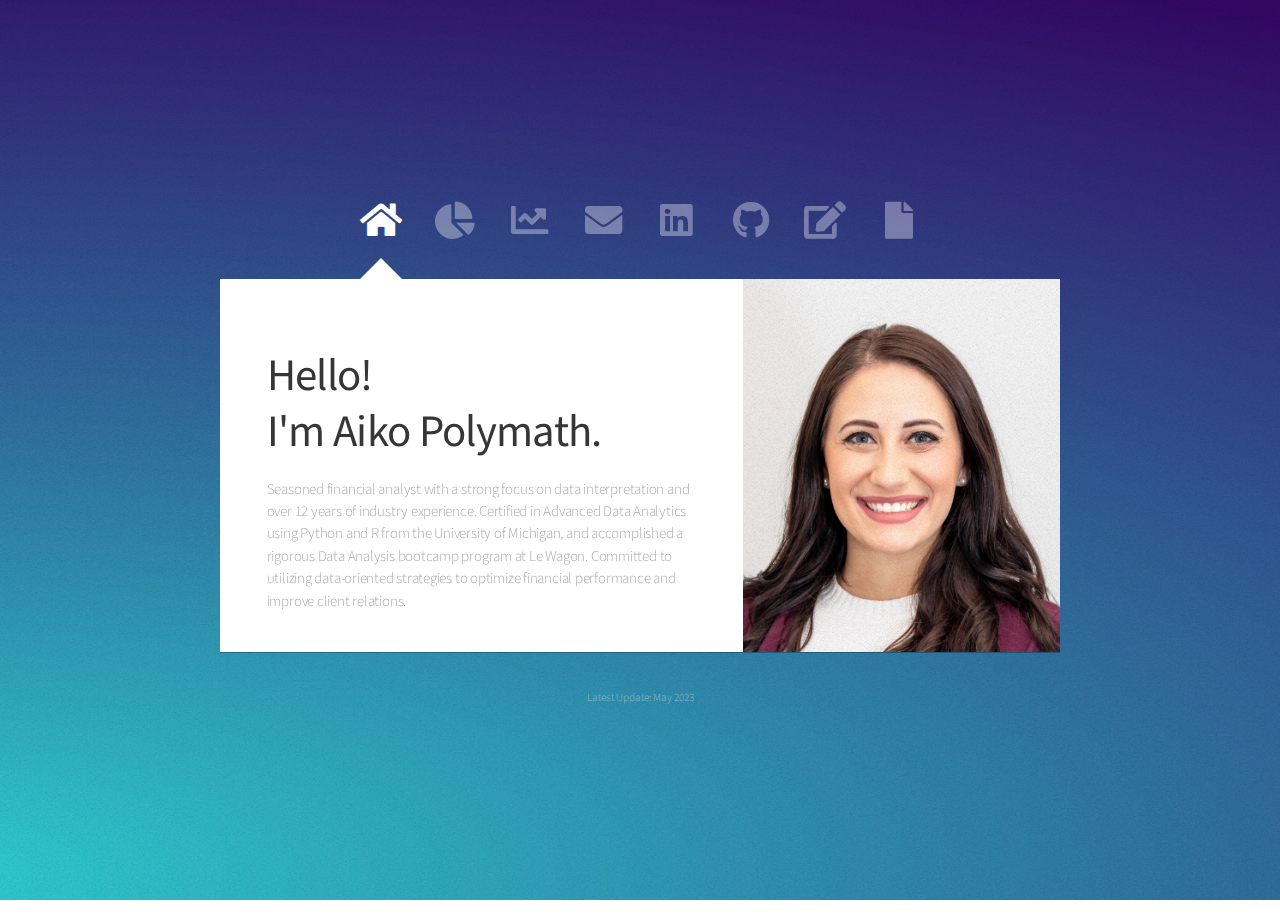
<file: sample3/index.html>
<!DOCTYPE html>
<!--
	<My Portfolio Website>
-->
<html>
    <head>
        <title>Polymath | Sample3</title>
        <meta charset="utf-8" />
        <meta
            name="viewport"
            content="width=device-width, initial-scale=1, user-scalable=no"
        />
        <link rel="stylesheet" href="assets/css/main.css" />
        <noscript
            ><link rel="stylesheet" href="assets/css/noscript.css"
        /></noscript>
    </head>
    <body class="is-preload">
        <!-- Wrapper-->
        <div id="wrapper">
            <!-- Nav -->
            <nav id="nav">
                <a href="#home" class="icon solid fa-home"><span>Home</span></a>
                <a href="#data_science" class="icon solid fa-chart-pie"
                    ><span>Data Science</span></a
                >
                <a href="#data_analysis" class="icon solid fa-chart-line"
                    ><span>Data Analysis</span></a
                >
                <a href="#contact_me" class="icon solid fa-envelope"
                    ><span>Contact Me</span></a
                >
                <a
                    href="https://www.linkedin.com/"
                    target="_blank"
                    class="icon brands fa-linkedin"
                    ><span>LinkedIn</span></a
                >
                <a
                    href="https://github.com/"
                    target="_blank"
                    class="icon brands fa-github"
                    ><span>GitHub</span></a
                >
                <a
                    href="https://public.tableau.com/app/discover"
                    target="_blank"
                    class="icon solid fa-edit"
                    ><span>Tableau Public</span></a
                >
                <a
                    href="assets/resume/resume-sample.pdf"
                    target="_blank"
                    class="icon solid fa-file"
                    ><span>My Resume</span></a
                >
            </nav>

            <!-- Main -->
            <div id="main">
                <!-- Me -->
                <article id="home" class="panel intro">
                    <header>
                        <h1>Hello! <br />I'm Aiko Polymath.</h1>
                        <h3></h3>
                        <p>
                            Seasoned financial analyst with a strong focus on
                            data interpretation and over 12 years of industry
                            experience. Certified in Advanced Data Analytics
                            using Python and R from the University of Michigan,
                            and accomplished a rigorous Data Analysis bootcamp
                            program at Le Wagon. Committed to utilizing
                            data-oriented strategies to optimize financial
                            performance and improve client relations.
                        </p>
                    </header>
                    <a class="pic">
                        <img src="assets/images/headshot.jpg" alt="headshot" />
                    </a>
                </article>

                <!-- Data Science -->
                <article id="data_science" class="panel">
                    <header>
                        <h2>Data Science Projects</h2>
                    </header>
                    <section>
                        <div class="row">
                            <div class="col-4 col-6-medium col-12-small">
                                <a href="#" class="image fit"
                                    ><img
                                        src="assets/images/stargazer.jpg"
                                        alt="StarGazer"
                                /></a>
                                <div class="inner">
                                    <h3>StarGazer</h3>
                                    <h4>July 2023</h4>
                                    <p>
                                        A machine learning model to predict the
                                        visibility of celestial bodies based on
                                        environmental conditions
                                    </p>
                                </div>
                            </div>
                            <div class="col-4 col-6-medium col-12-small">
                                <a href="#" class="image fit"
                                    ><img
                                        src="assets/images/soundSculptor.jpg"
                                        alt="SoundSculptor"
                                /></a>
                                <div class="inner">
                                    <h3>SoundSculptor</h3>
                                    <h4>June 2023</h4>
                                    <p>
                                        An algorithm for extracting and
                                        classifying instruments from complex
                                        soundscapes using Fourier
                                        transformations
                                    </p>
                                </div>
                            </div>
                            <div class="col-4 col-6-medium col-12-small">
                                <a href="#" class="image fit"
                                    ><img
                                        src="assets/images/twitter.jpg"
                                        alt="Twitter Trend Identifier"
                                /></a>
                                <div class="inner">
                                    <h3>Twitter Trend Identifier</h3>
                                    <h4>June 2023</h4>
                                    <p>
                                        Uses Natural Language Processing (NLP)
                                        to identify emerging trends from a live
                                        Twitter feed
                                    </p>
                                </div>
                            </div>
                            <div class="col-4 col-6-medium col-12-small">
                                <a href="#" class="image fit"
                                    ><img
                                        src="assets/images/stargazer.jpg"
                                        alt="StarGazer"
                                /></a>
                                <div class="inner">
                                    <h3>StarGazer</h3>
                                    <h4>July 2023</h4>
                                    <p>
                                        A machine learning model to predict the
                                        visibility of celestial bodies based on
                                        environmental conditions
                                    </p>
                                </div>
                            </div>
                            <div class="col-4 col-6-medium col-12-small">
                                <a href="#" class="image fit"
                                    ><img
                                        src="assets/images/soundSculptor.jpg"
                                        alt="SoundSculptor"
                                /></a>
                                <div class="inner">
                                    <h3>SoundSculptor</h3>
                                    <h4>June 2023</h4>
                                    <p>
                                        An algorithm for extracting and
                                        classifying instruments from complex
                                        soundscapes using Fourier
                                        transformations
                                    </p>
                                </div>
                            </div>
                            <div class="col-4 col-6-medium col-12-small">
                                <a href="#" class="image fit"
                                    ><img
                                        src="assets/images/twitter.jpg"
                                        alt="Twitter Trend Identifier"
                                /></a>
                                <div class="inner">
                                    <h3>Twitter Trend Identifier</h3>
                                    <h4>June 2023</h4>
                                    <p>
                                        Uses Natural Language Processing (NLP)
                                        to identify emerging trends from a live
                                        Twitter feed
                                    </p>
                                </div>
                            </div>
                        </div>
                    </section>
                </article>

                <!-- Data Analysis -->
                <article id="data_analysis" class="panel">
                    <header>
                        <h2>Data Visualization & Analysis</h2>
                    </header>
                    <p></p>
                    <section>
                        <div class="row">
                            <div class="col-4 col-6-medium col-12-small">
                                <a href="#" class="image fit"
                                    ><img
                                        src="assets/images/data-visualization1.jpg"
                                        alt="data-visualization1"
                                /></a>
                                <div class="inner">
                                    <header>
                                        <h3>
                                            Planetary Motion Prediction | EDA
                                        </h3>
                                        <h4>July 2023</h4>
                                    </header>
                                    <p>
                                        These charts explore the relationship
                                        between various features of celestial
                                        bodies such as size, orbital period, and
                                        mass, and their motion patterns in the
                                        solar system.
                                    </p>
                                </div>
                            </div>
                            <div class="col-4 col-6-medium col-12-small">
                                <a href="#" class="image fit"
                                    ><img
                                        src="assets/images/data-visualization2.jpg"
                                        alt="data-visualization2"
                                /></a>
                                <div class="inner">
                                    <header>
                                        <h3>
                                            Celestial Bodies & Their Motion
                                            Dashboards
                                        </h3>
                                        <h4>July 2023</h4>
                                    </header>
                                    <p>
                                        These dashboards allow users to filter
                                        and view celestial bodies' motion and
                                        properties based on various criteria,
                                        such as type, orbit, and size.
                                    </p>
                                </div>
                            </div>
                        </div>
                    </section>
                </article>

                <!-- Contact Me -->
                <article id="contact_me" class="panel">
                    <header>
                        <h2>Contact Me</h2>
                    </header>
                    <form
                        action="mailto:your-email@gmail.com"
                        method="post"
                        enctype="text/plain"
                    >
                        <div>
                            <div class="row">
                                <div class="col-6 col-12-medium">
                                    <input
                                        type="text"
                                        name="name"
                                        placeholder="Name"
                                    />
                                </div>
                                <div class="col-6 col-12-medium">
                                    <input
                                        type="text"
                                        name="email"
                                        placeholder="Email"
                                    />
                                </div>
                                <div class="col-12">
                                    <input
                                        type="text"
                                        name="subject"
                                        placeholder="Subject"
                                    />
                                </div>
                                <div class="col-12">
                                    <textarea
                                        name="message"
                                        placeholder="Message"
                                        rows="6"
                                    ></textarea>
                                </div>
                                <div class="col-12">
                                    <input type="submit" value="Send Message" />
                                </div>
                            </div>
                        </div>
                    </form>
                </article>
            </div>

            <!-- Footer -->
            <div id="footer">
                <ul class="copyright">
                    <li>Latest Update: May 2023</li>
                </ul>
            </div>
        </div>

        <!-- Scripts -->
        <script src="assets/js/jquery.min.js"></script>
        <script src="assets/js/browser.min.js"></script>
        <script src="assets/js/breakpoints.min.js"></script>
        <script src="assets/js/util.js"></script>
        <script src="assets/js/main.js"></script>
    </body>
</html>
</file>
<file: sample3/assets/css/noscript.css>
/*
	Astral by HTML5 UP
	html5up.net | @ajlkn
	Free for personal and commercial use under the CCA 3.0 license (html5up.net/license)
*/

/* Wrapper */

	#wrapper {
		opacity: 1 !important;
	}

/* Nav */

	#nav a {
		opacity: 1.0;
	}

		#nav a:before, #nav a:after {
			display: none;
		}

		#nav a span {
			top: 0;
			opacity: 1.0;
		}

			#nav a span:after {
				display: none;
			}

/* Main */

	#main {
		background: none;
		box-shadow: none;
	}

		#main > .panel {
			background: #ffffff;
			margin-bottom: 2em;
		}

			#main > .panel:last-child {
				margin-bottom: 0;
			}
</file>
<file: sample3/assets/css/main.css>
@import url("https://fonts.googleapis.com/css?family=Source+Sans+Pro:300,400,300italic,400italic");
@import url("fontawesome-all.min.css");
@import url(<scriptsrc="https://kit.fontawesome.com/03e7597852.js"crossorigin="anonymous"></scriptsrc=>)
        /*
	Astral by HTML5 UP
	html5up.net | @ajlkn
	Free for personal and commercial use under the CCA 3.0 license (html5up.net/license)
*/
        html,
    body, div, span, applet, object, iframe, h1, h2, h3, h4, h5, h6, p,
    blockquote, pre, a, abbr, acronym, address, big, cite, code, del, dfn, em,
    img, ins, kbd, q, s, samp, small, strike, strong, sub, sup, tt, var, b, u, i,
    center, dl, dt, dd, ol, ul, li, fieldset, form, label, legend, table,
    caption, tbody, tfoot, thead, tr, th, td, article, aside, canvas, details,
    embed, figure, figcaption, footer, header, hgroup, menu, nav, output, ruby,
    section, summary, time, mark, audio, video {
    margin: 0;
    padding: 0;
    border: 0;
    font-size: 100%;
    font: inherit;
    vertical-align: baseline;
}

article,
aside,
details,
figcaption,
figure,
footer,
header,
hgroup,
menu,
nav,
section {
    display: block;
}

body {
    line-height: 1;
}

ol,
ul {
    list-style: none;
}

blockquote,
q {
    quotes: none;
}

blockquote:before,
blockquote:after,
q:before,
q:after {
    content: "";
    content: none;
}

table {
    border-collapse: collapse;
    border-spacing: 0;
}

body {
    -webkit-text-size-adjust: none;
}

mark {
    background-color: transparent;
    color: inherit;
}

input::-moz-focus-inner {
    border: 0;
    padding: 0;
}

input,
select,
textarea {
    -moz-appearance: none;
    -webkit-appearance: none;
    -ms-appearance: none;
    appearance: none;
}

/* Row */

.row {
    display: flex;
    flex-wrap: wrap;
    box-sizing: border-box;
    align-items: stretch;
}

.row > * {
    box-sizing: border-box;
}

.row.gtr-uniform > * > :last-child {
    margin-bottom: 0;
}

.row.aln-left {
    justify-content: flex-start;
}

.row.aln-center {
    justify-content: center;
}

.row.aln-right {
    justify-content: flex-end;
}

.row.aln-top {
    align-items: flex-start;
}

.row.aln-middle {
    align-items: center;
}

.row.aln-bottom {
    align-items: flex-end;
}

.row > .imp {
    order: -1;
}

.row > .col-1 {
    width: 8.33333%;
}

.row > .off-1 {
    margin-left: 8.33333%;
}

.row > .col-2 {
    width: 16.66667%;
}

.row > .off-2 {
    margin-left: 16.66667%;
}

.row > .col-3 {
    width: 25%;
}

.row > .off-3 {
    margin-left: 25%;
}

.row > .col-4 {
    width: 33.33333%;
}

.row > .off-4 {
    margin-left: 33.33333%;
}

.row > .col-5 {
    width: 41.66667%;
}

.row > .off-5 {
    margin-left: 41.66667%;
}

.row > .col-6 {
    width: 50%;
}

.row > .off-6 {
    margin-left: 50%;
}

.row > .col-7 {
    width: 58.33333%;
}

.row > .off-7 {
    margin-left: 58.33333%;
}

.row > .col-8 {
    width: 66.66667%;
}

.row > .off-8 {
    margin-left: 66.66667%;
}

.row > .col-9 {
    width: 75%;
}

.row > .off-9 {
    margin-left: 75%;
}

.row > .col-10 {
    width: 83.33333%;
}

.row > .off-10 {
    margin-left: 83.33333%;
}

.row > .col-11 {
    width: 91.66667%;
}

.row > .off-11 {
    margin-left: 91.66667%;
}

.row > .col-12 {
    width: 100%;
}

.row > .off-12 {
    margin-left: 100%;
}

.row.gtr-0 {
    margin-top: 0em;
    margin-left: 0em;
}

.row.gtr-0 > * {
    padding: 0em 0 0 0em;
}

.row.gtr-0.gtr-uniform {
    margin-top: 0em;
}

.row.gtr-0.gtr-uniform > * {
    padding-top: 0em;
}

.row.gtr-25 {
    margin-top: -0.3125em;
    margin-left: -0.3125em;
}

.row.gtr-25 > * {
    padding: 0.3125em 0 0 0.3125em;
}

.row.gtr-25.gtr-uniform {
    margin-top: -0.3125em;
}

.row.gtr-25.gtr-uniform > * {
    padding-top: 0.3125em;
}

.row.gtr-50 {
    margin-top: -0.625em;
    margin-left: -0.625em;
}

.row.gtr-50 > * {
    padding: 0.625em 0 0 0.625em;
}

.row.gtr-50.gtr-uniform {
    margin-top: -0.625em;
}

.row.gtr-50.gtr-uniform > * {
    padding-top: 0.625em;
}

.row {
    margin-top: -1.25em;
    margin-left: -1.25em;
}

.row > * {
    padding: 1.25em 0 0 1.25em;
}

.row.gtr-uniform {
    margin-top: -1.25em;
}

.row.gtr-uniform > * {
    padding-top: 1.25em;
}

.row.gtr-150 {
    margin-top: -1.875em;
    margin-left: -1.875em;
}

.row.gtr-150 > * {
    padding: 1.875em 0 0 1.875em;
}

.row.gtr-150.gtr-uniform {
    margin-top: -1.875em;
}

.row.gtr-150.gtr-uniform > * {
    padding-top: 1.875em;
}

.row.gtr-200 {
    margin-top: -2.5em;
    margin-left: -2.5em;
}

.row.gtr-200 > * {
    padding: 2.5em 0 0 2.5em;
}

.row.gtr-200.gtr-uniform {
    margin-top: -2.5em;
}

.row.gtr-200.gtr-uniform > * {
    padding-top: 2.5em;
}

@media screen and (max-width: 1680px) {
    .row {
        display: flex;
        flex-wrap: wrap;
        box-sizing: border-box;
        align-items: stretch;
    }

    .row > * {
        box-sizing: border-box;
    }

    .row.gtr-uniform > * > :last-child {
        margin-bottom: 0;
    }

    .row.aln-left {
        justify-content: flex-start;
    }

    .row.aln-center {
        justify-content: center;
    }

    .row.aln-right {
        justify-content: flex-end;
    }

    .row.aln-top {
        align-items: flex-start;
    }

    .row.aln-middle {
        align-items: center;
    }

    .row.aln-bottom {
        align-items: flex-end;
    }

    .row > .imp-xlarge {
        order: -1;
    }

    .row > .col-1-xlarge {
        width: 8.33333%;
    }

    .row > .off-1-xlarge {
        margin-left: 8.33333%;
    }

    .row > .col-2-xlarge {
        width: 16.66667%;
    }

    .row > .off-2-xlarge {
        margin-left: 16.66667%;
    }

    .row > .col-3-xlarge {
        width: 25%;
    }

    .row > .off-3-xlarge {
        margin-left: 25%;
    }

    .row > .col-4-xlarge {
        width: 33.33333%;
    }

    .row > .off-4-xlarge {
        margin-left: 33.33333%;
    }

    .row > .col-5-xlarge {
        width: 41.66667%;
    }

    .row > .off-5-xlarge {
        margin-left: 41.66667%;
    }

    .row > .col-6-xlarge {
        width: 50%;
    }

    .row > .off-6-xlarge {
        margin-left: 50%;
    }

    .row > .col-7-xlarge {
        width: 58.33333%;
    }

    .row > .off-7-xlarge {
        margin-left: 58.33333%;
    }

    .row > .col-8-xlarge {
        width: 66.66667%;
    }

    .row > .off-8-xlarge {
        margin-left: 66.66667%;
    }

    .row > .col-9-xlarge {
        width: 75%;
    }

    .row > .off-9-xlarge {
        margin-left: 75%;
    }

    .row > .col-10-xlarge {
        width: 83.33333%;
    }

    .row > .off-10-xlarge {
        margin-left: 83.33333%;
    }

    .row > .col-11-xlarge {
        width: 91.66667%;
    }

    .row > .off-11-xlarge {
        margin-left: 91.66667%;
    }

    .row > .col-12-xlarge {
        width: 100%;
    }

    .row > .off-12-xlarge {
        margin-left: 100%;
    }

    .row.gtr-0 {
        margin-top: 0em;
        margin-left: 0em;
    }

    .row.gtr-0 > * {
        padding: 0em 0 0 0em;
    }

    .row.gtr-0.gtr-uniform {
        margin-top: 0em;
    }

    .row.gtr-0.gtr-uniform > * {
        padding-top: 0em;
    }

    .row.gtr-25 {
        margin-top: -0.3125em;
        margin-left: -0.3125em;
    }

    .row.gtr-25 > * {
        padding: 0.3125em 0 0 0.3125em;
    }

    .row.gtr-25.gtr-uniform {
        margin-top: -0.3125em;
    }

    .row.gtr-25.gtr-uniform > * {
        padding-top: 0.3125em;
    }

    .row.gtr-50 {
        margin-top: -0.625em;
        margin-left: -0.625em;
    }

    .row.gtr-50 > * {
        padding: 0.625em 0 0 0.625em;
    }

    .row.gtr-50.gtr-uniform {
        margin-top: -0.625em;
    }

    .row.gtr-50.gtr-uniform > * {
        padding-top: 0.625em;
    }

    .row {
        margin-top: -1.25em;
        margin-left: -1.25em;
    }

    .row > * {
        padding: 1.25em 0 0 1.25em;
    }

    .row.gtr-uniform {
        margin-top: -1.25em;
    }

    .row.gtr-uniform > * {
        padding-top: 1.25em;
    }

    .row.gtr-150 {
        margin-top: -1.875em;
        margin-left: -1.875em;
    }

    .row.gtr-150 > * {
        padding: 1.875em 0 0 1.875em;
    }

    .row.gtr-150.gtr-uniform {
        margin-top: -1.875em;
    }

    .row.gtr-150.gtr-uniform > * {
        padding-top: 1.875em;
    }

    .row.gtr-200 {
        margin-top: -2.5em;
        margin-left: -2.5em;
    }

    .row.gtr-200 > * {
        padding: 2.5em 0 0 2.5em;
    }

    .row.gtr-200.gtr-uniform {
        margin-top: -2.5em;
    }

    .row.gtr-200.gtr-uniform > * {
        padding-top: 2.5em;
    }
}

@media screen and (max-width: 1280px) {
    .row {
        display: flex;
        flex-wrap: wrap;
        box-sizing: border-box;
        align-items: stretch;
    }

    .row > * {
        box-sizing: border-box;
    }

    .row.gtr-uniform > * > :last-child {
        margin-bottom: 0;
    }

    .row.aln-left {
        justify-content: flex-start;
    }

    .row.aln-center {
        justify-content: center;
    }

    .row.aln-right {
        justify-content: flex-end;
    }

    .row.aln-top {
        align-items: flex-start;
    }

    .row.aln-middle {
        align-items: center;
    }

    .row.aln-bottom {
        align-items: flex-end;
    }

    .row > .imp-large {
        order: -1;
    }

    .row > .col-1-large {
        width: 8.33333%;
    }

    .row > .off-1-large {
        margin-left: 8.33333%;
    }

    .row > .col-2-large {
        width: 16.66667%;
    }

    .row > .off-2-large {
        margin-left: 16.66667%;
    }

    .row > .col-3-large {
        width: 25%;
    }

    .row > .off-3-large {
        margin-left: 25%;
    }

    .row > .col-4-large {
        width: 33.33333%;
    }

    .row > .off-4-large {
        margin-left: 33.33333%;
    }

    .row > .col-5-large {
        width: 41.66667%;
    }

    .row > .off-5-large {
        margin-left: 41.66667%;
    }

    .row > .col-6-large {
        width: 50%;
    }

    .row > .off-6-large {
        margin-left: 50%;
    }

    .row > .col-7-large {
        width: 58.33333%;
    }

    .row > .off-7-large {
        margin-left: 58.33333%;
    }

    .row > .col-8-large {
        width: 66.66667%;
    }

    .row > .off-8-large {
        margin-left: 66.66667%;
    }

    .row > .col-9-large {
        width: 75%;
    }

    .row > .off-9-large {
        margin-left: 75%;
    }

    .row > .col-10-large {
        width: 83.33333%;
    }

    .row > .off-10-large {
        margin-left: 83.33333%;
    }

    .row > .col-11-large {
        width: 91.66667%;
    }

    .row > .off-11-large {
        margin-left: 91.66667%;
    }

    .row > .col-12-large {
        width: 100%;
    }

    .row > .off-12-large {
        margin-left: 100%;
    }

    .row.gtr-0 {
        margin-top: 0em;
        margin-left: 0em;
    }

    .row.gtr-0 > * {
        padding: 0em 0 0 0em;
    }

    .row.gtr-0.gtr-uniform {
        margin-top: 0em;
    }

    .row.gtr-0.gtr-uniform > * {
        padding-top: 0em;
    }

    .row.gtr-25 {
        margin-top: -0.3125em;
        margin-left: -0.3125em;
    }

    .row.gtr-25 > * {
        padding: 0.3125em 0 0 0.3125em;
    }

    .row.gtr-25.gtr-uniform {
        margin-top: -0.3125em;
    }

    .row.gtr-25.gtr-uniform > * {
        padding-top: 0.3125em;
    }

    .row.gtr-50 {
        margin-top: -0.625em;
        margin-left: -0.625em;
    }

    .row.gtr-50 > * {
        padding: 0.625em 0 0 0.625em;
    }

    .row.gtr-50.gtr-uniform {
        margin-top: -0.625em;
    }

    .row.gtr-50.gtr-uniform > * {
        padding-top: 0.625em;
    }

    .row {
        margin-top: -1.25em;
        margin-left: -1.25em;
    }

    .row > * {
        padding: 1.25em 0 0 1.25em;
    }

    .row.gtr-uniform {
        margin-top: -1.25em;
    }

    .row.gtr-uniform > * {
        padding-top: 1.25em;
    }

    .row.gtr-150 {
        margin-top: -1.875em;
        margin-left: -1.875em;
    }

    .row.gtr-150 > * {
        padding: 1.875em 0 0 1.875em;
    }

    .row.gtr-150.gtr-uniform {
        margin-top: -1.875em;
    }

    .row.gtr-150.gtr-uniform > * {
        padding-top: 1.875em;
    }

    .row.gtr-200 {
        margin-top: -2.5em;
        margin-left: -2.5em;
    }

    .row.gtr-200 > * {
        padding: 2.5em 0 0 2.5em;
    }

    .row.gtr-200.gtr-uniform {
        margin-top: -2.5em;
    }

    .row.gtr-200.gtr-uniform > * {
        padding-top: 2.5em;
    }
}

@media screen and (max-width: 980px) {
    .row {
        display: flex;
        flex-wrap: wrap;
        box-sizing: border-box;
        align-items: stretch;
    }

    .row > * {
        box-sizing: border-box;
    }

    .row.gtr-uniform > * > :last-child {
        margin-bottom: 0;
    }

    .row.aln-left {
        justify-content: flex-start;
    }

    .row.aln-center {
        justify-content: center;
    }

    .row.aln-right {
        justify-content: flex-end;
    }

    .row.aln-top {
        align-items: flex-start;
    }

    .row.aln-middle {
        align-items: center;
    }

    .row.aln-bottom {
        align-items: flex-end;
    }

    .row > .imp-medium {
        order: -1;
    }

    .row > .col-1-medium {
        width: 8.33333%;
    }

    .row > .off-1-medium {
        margin-left: 8.33333%;
    }

    .row > .col-2-medium {
        width: 16.66667%;
    }

    .row > .off-2-medium {
        margin-left: 16.66667%;
    }

    .row > .col-3-medium {
        width: 25%;
    }

    .row > .off-3-medium {
        margin-left: 25%;
    }

    .row > .col-4-medium {
        width: 33.33333%;
    }

    .row > .off-4-medium {
        margin-left: 33.33333%;
    }

    .row > .col-5-medium {
        width: 41.66667%;
    }

    .row > .off-5-medium {
        margin-left: 41.66667%;
    }

    .row > .col-6-medium {
        width: 50%;
    }

    .row > .off-6-medium {
        margin-left: 50%;
    }

    .row > .col-7-medium {
        width: 58.33333%;
    }

    .row > .off-7-medium {
        margin-left: 58.33333%;
    }

    .row > .col-8-medium {
        width: 66.66667%;
    }

    .row > .off-8-medium {
        margin-left: 66.66667%;
    }

    .row > .col-9-medium {
        width: 75%;
    }

    .row > .off-9-medium {
        margin-left: 75%;
    }

    .row > .col-10-medium {
        width: 83.33333%;
    }

    .row > .off-10-medium {
        margin-left: 83.33333%;
    }

    .row > .col-11-medium {
        width: 91.66667%;
    }

    .row > .off-11-medium {
        margin-left: 91.66667%;
    }

    .row > .col-12-medium {
        width: 100%;
    }

    .row > .off-12-medium {
        margin-left: 100%;
    }

    .row.gtr-0 {
        margin-top: 0em;
        margin-left: 0em;
    }

    .row.gtr-0 > * {
        padding: 0em 0 0 0em;
    }

    .row.gtr-0.gtr-uniform {
        margin-top: 0em;
    }

    .row.gtr-0.gtr-uniform > * {
        padding-top: 0em;
    }

    .row.gtr-25 {
        margin-top: -0.3125em;
        margin-left: -0.3125em;
    }

    .row.gtr-25 > * {
        padding: 0.3125em 0 0 0.3125em;
    }

    .row.gtr-25.gtr-uniform {
        margin-top: -0.3125em;
    }

    .row.gtr-25.gtr-uniform > * {
        padding-top: 0.3125em;
    }

    .row.gtr-50 {
        margin-top: -0.625em;
        margin-left: -0.625em;
    }

    .row.gtr-50 > * {
        padding: 0.625em 0 0 0.625em;
    }

    .row.gtr-50.gtr-uniform {
        margin-top: -0.625em;
    }

    .row.gtr-50.gtr-uniform > * {
        padding-top: 0.625em;
    }

    .row {
        margin-top: -1.25em;
        margin-left: -1.25em;
    }

    .row > * {
        padding: 1.25em 0 0 1.25em;
    }

    .row.gtr-uniform {
        margin-top: -1.25em;
    }

    .row.gtr-uniform > * {
        padding-top: 1.25em;
    }

    .row.gtr-150 {
        margin-top: -1.875em;
        margin-left: -1.875em;
    }

    .row.gtr-150 > * {
        padding: 1.875em 0 0 1.875em;
    }

    .row.gtr-150.gtr-uniform {
        margin-top: -1.875em;
    }

    .row.gtr-150.gtr-uniform > * {
        padding-top: 1.875em;
    }

    .row.gtr-200 {
        margin-top: -2.5em;
        margin-left: -2.5em;
    }

    .row.gtr-200 > * {
        padding: 2.5em 0 0 2.5em;
    }

    .row.gtr-200.gtr-uniform {
        margin-top: -2.5em;
    }

    .row.gtr-200.gtr-uniform > * {
        padding-top: 2.5em;
    }
}

@media screen and (max-width: 736px) {
    .row {
        display: flex;
        flex-wrap: wrap;
        box-sizing: border-box;
        align-items: stretch;
    }

    .row > * {
        box-sizing: border-box;
    }

    .row.gtr-uniform > * > :last-child {
        margin-bottom: 0;
    }

    .row.aln-left {
        justify-content: flex-start;
    }

    .row.aln-center {
        justify-content: center;
    }

    .row.aln-right {
        justify-content: flex-end;
    }

    .row.aln-top {
        align-items: flex-start;
    }

    .row.aln-middle {
        align-items: center;
    }

    .row.aln-bottom {
        align-items: flex-end;
    }

    .row > .imp-small {
        order: -1;
    }

    .row > .col-1-small {
        width: 8.33333%;
    }

    .row > .off-1-small {
        margin-left: 8.33333%;
    }

    .row > .col-2-small {
        width: 16.66667%;
    }

    .row > .off-2-small {
        margin-left: 16.66667%;
    }

    .row > .col-3-small {
        width: 25%;
    }

    .row > .off-3-small {
        margin-left: 25%;
    }

    .row > .col-4-small {
        width: 33.33333%;
    }

    .row > .off-4-small {
        margin-left: 33.33333%;
    }

    .row > .col-5-small {
        width: 41.66667%;
    }

    .row > .off-5-small {
        margin-left: 41.66667%;
    }

    .row > .col-6-small {
        width: 50%;
    }

    .row > .off-6-small {
        margin-left: 50%;
    }

    .row > .col-7-small {
        width: 58.33333%;
    }

    .row > .off-7-small {
        margin-left: 58.33333%;
    }

    .row > .col-8-small {
        width: 66.66667%;
    }

    .row > .off-8-small {
        margin-left: 66.66667%;
    }

    .row > .col-9-small {
        width: 75%;
    }

    .row > .off-9-small {
        margin-left: 75%;
    }

    .row > .col-10-small {
        width: 83.33333%;
    }

    .row > .off-10-small {
        margin-left: 83.33333%;
    }

    .row > .col-11-small {
        width: 91.66667%;
    }

    .row > .off-11-small {
        margin-left: 91.66667%;
    }

    .row > .col-12-small {
        width: 100%;
    }

    .row > .off-12-small {
        margin-left: 100%;
    }

    .row.gtr-0 {
        margin-top: 0em;
        margin-left: 0em;
    }

    .row.gtr-0 > * {
        padding: 0em 0 0 0em;
    }

    .row.gtr-0.gtr-uniform {
        margin-top: 0em;
    }

    .row.gtr-0.gtr-uniform > * {
        padding-top: 0em;
    }

    .row.gtr-25 {
        margin-top: -0.3125em;
        margin-left: -0.3125em;
    }

    .row.gtr-25 > * {
        padding: 0.3125em 0 0 0.3125em;
    }

    .row.gtr-25.gtr-uniform {
        margin-top: -0.3125em;
    }

    .row.gtr-25.gtr-uniform > * {
        padding-top: 0.3125em;
    }

    .row.gtr-50 {
        margin-top: -0.625em;
        margin-left: -0.625em;
    }

    .row.gtr-50 > * {
        padding: 0.625em 0 0 0.625em;
    }

    .row.gtr-50.gtr-uniform {
        margin-top: -0.625em;
    }

    .row.gtr-50.gtr-uniform > * {
        padding-top: 0.625em;
    }

    .row {
        margin-top: -1.25em;
        margin-left: -1.25em;
    }

    .row > * {
        padding: 1.25em 0 0 1.25em;
    }

    .row.gtr-uniform {
        margin-top: -1.25em;
    }

    .row.gtr-uniform > * {
        padding-top: 1.25em;
    }

    .row.gtr-150 {
        margin-top: -1.875em;
        margin-left: -1.875em;
    }

    .row.gtr-150 > * {
        padding: 1.875em 0 0 1.875em;
    }

    .row.gtr-150.gtr-uniform {
        margin-top: -1.875em;
    }

    .row.gtr-150.gtr-uniform > * {
        padding-top: 1.875em;
    }

    .row.gtr-200 {
        margin-top: -2.5em;
        margin-left: -2.5em;
    }

    .row.gtr-200 > * {
        padding: 2.5em 0 0 2.5em;
    }

    .row.gtr-200.gtr-uniform {
        margin-top: -2.5em;
    }

    .row.gtr-200.gtr-uniform > * {
        padding-top: 2.5em;
    }
}

/* Basic */

html {
    box-sizing: border-box;
}

*,
*:before,
*:after {
    box-sizing: inherit;
}

body {
    background-image: url("images/overlay.png"), url("images/darkblue.jpg");
    background-repeat: repeat, no-repeat;
    background-size: auto, 100% 100%;
    background-attachment: fixed;
    overflow-y: scroll;
}

body.is-preload *,
body.is-preload *:before,
body.is-preload *:after {
    -moz-animation: none !important;
    -webkit-animation: none !important;
    -ms-animation: none !important;
    animation: none !important;
    -moz-transition: none !important;
    -webkit-transition: none !important;
    -ms-transition: none !important;
    transition: none !important;
}

body,
input,
textarea,
select {
    font-family: "Source Sans Pro", sans-serif;
    font-weight: 300;
    color: #777777;
    font-size: 20pt;
    line-height: 1.75em;
}

@media screen and (max-width: 1680px) {
    body,
    input,
    textarea,
    select {
        font-size: 15pt;
    }
}

@media screen and (max-width: 1280px) {
    body,
    input,
    textarea,
    select {
        font-size: 14pt;
    }
}

@media screen and (max-width: 736px) {
    body,
    input,
    textarea,
    select {
        font-size: 12pt;
    }
}

@media screen and (max-width: 360px) {
    body,
    input,
    textarea,
    select {
        font-size: 11pt;
    }
}

strong,
b,
h1,
h2,
h3,
h6 {
    font-weight: 400;
    color: #363636;
}

h1 {
    font-size: 2.4em;
    letter-spacing: -0.015em;
}

h2 {
    font-size: 1.8em;
    letter-spacing: -0.015em;
}

h3 {
    font-size: 1em;
    letter-spacing: -0.015em;
    line-height: 1.25em;
}

h4 {
    font-size: 0.6em;
    letter-spacing: -0.015em;
    line-height: 1.5em;
}

h5,
h6 {
    font-size: 0.8em;
    letter-spacing: 0em;
}

@media screen and (max-width: 736px) {
    h1 {
        font-size: 1.75em;
    }

    h2 {
        font-size: 1.375em;
    }

    h3 {
        font-size: 1em;
    }

    h4 {
        font-size: 0.75em;
    }

    h5,
    h6 {
        font-size: 0.85em;
    }
}

blockquote {
    border-left: solid 0.5em #ddd;
    padding: 1em 0 1em 2em;
    font-style: italic;
}

em,
i {
    font-style: italic;
}

hr {
    border: 0;
    border-top: solid 1px #ddd;
    padding: 1.5em 0 0 0;
    margin: 1.75em 0 0 0;
}

sub {
    position: relative;
    top: 0.5em;
    font-size: 0.8em;
}

sup {
    position: relative;
    top: -0.5em;
    font-size: 0.8em;
}

br.clear {
    clear: both;
}

p,
ul,
ol,
dl,
table,
blockquote,
form {
    margin-bottom: 1em;
    line-height: 1.25em;
    font-size: 0.8em;
}

/* Table */

table {
    width: 100%;
}

table.default tbody tr {
    border-bottom: solid 1px #f4f4f4;
}

table.default td {
    padding: 0.5em 1em 0.5em 1em;
}

table.default th {
    text-align: left;
    font-weight: 400;
    padding: 0.5em 1em 0.5em 1em;
}

table.default thead {
    border-bottom: solid 2px #f4f4f4;
}

/* Form */

form label {
    display: block;
    font-weight: 400;
    color: #363636;
    margin: 0 0 1em 0;
}

form input[type="text"],
form input[type="email"],
form input[type="password"],
form select,
form textarea {
    -webkit-appearance: none;
    border: 0;
    background: #f4f4f4;
    padding: 0.75em;
    width: 100%;
    -moz-transition: background-color 0.25s ease-in-out;
    -webkit-transition: background-color 0.25s ease-in-out;
    -ms-transition: background-color 0.25s ease-in-out;
    transition: background-color 0.25s ease-in-out;
}

form input[type="text"]:focus,
form input[type="email"]:focus,
form input[type="password"]:focus,
form select:focus,
form textarea:focus {
    background: #f8f8f8;
}

form input[type="text"],
form input[type="email"],
form input[type="password"],
form select {
    line-height: 1.35em;
}

form ::-webkit-input-placeholder {
    color: #999;
}

form :-moz-placeholder {
    color: #999;
}

form ::-moz-placeholder {
    color: #999;
}

form :-ms-input-placeholder {
    color: #999;
}

/* Section/Article */

section,
article {
    margin-bottom: 3em;
}

section > :last-child,
section:last-child,
article > :last-child,
article:last-child {
    margin-bottom: 0;
}

header {
    margin: 0 0 1.5em 0;
}

header > p {
    margin: 0.5em 0 0 0;
    color: #aaa;
}

@media screen and (max-width: 736px) {
    header {
        margin: 0 0 1em 0;
    }
}

/* Image */

.image {
    display: inline-block;
}

.image img {
    display: block;
    width: 100%;
}

.image.fit {
    display: block;
    width: 100%;
}

.image.featured {
    display: block;
    width: 100%;
    margin: 0 0 2em 0;
}

.image.left {
    float: left;
    margin: 0 2em 2em 0;
}

.image.centered {
    display: block;
    margin: 0 0 2em 0;
}

.image.centered img {
    margin: 0 auto;
    width: auto;
}

/* Button */

input[type="button"],
input[type="submit"],
input[type="reset"],
button,
.button {
    -moz-transition: background-color 0.25s ease-in-out;
    -webkit-transition: background-color 0.25s ease-in-out;
    -ms-transition: background-color 0.25s ease-in-out;
    transition: background-color 0.25s ease-in-out;
    -webkit-appearance: none;
    display: inline-block;
    background-color: #222222;
    color: #ffffff;
    border: 0;
    cursor: pointer;
    outline: 0;
    padding: 0.7em 1.5em 0.7em 1.5em;
}

input[type="button"]:hover,
input[type="submit"]:hover,
input[type="reset"]:hover,
button:hover,
.button:hover {
    background-color: #333333;
}

input[type="button"]:active,
input[type="submit"]:active,
input[type="reset"]:active,
button:active,
.button:active {
    background-color: #444444;
}

input[type="button"].alt,
input[type="submit"].alt,
input[type="reset"].alt,
button.alt,
.button.alt {
    background-color: #777777;
}

input[type="button"].alt:hover,
input[type="submit"].alt:hover,
input[type="reset"].alt:hover,
button.alt:hover,
.button.alt:hover {
    background-color: #888888;
}

input[type="button"].alt:active,
input[type="submit"].alt:active,
input[type="reset"].alt:active,
button.alt:active,
.button.alt:active {
    background-color: #999999;
}

input[type="button"].small,
input[type="submit"].small,
input[type="reset"].small,
button.small,
.button.small {
    font-size: 0.75em;
}

input[type="button"].large,
input[type="submit"].large,
input[type="reset"].large,
button.large,
.button.large {
    font-size: 1.25em;
    padding: 0.5em 1.25em 0.5em 1.25em;
}

input[type="button"].xlarge,
input[type="submit"].xlarge,
input[type="reset"].xlarge,
button.xlarge,
.button.xlarge {
    font-size: 1.5em;
    padding: 0.5em 1.25em 0.5em 1.25em;
}

@media screen and (max-width: 736px) {
    input[type="button"],
    input[type="submit"],
    input[type="reset"],
    button,
    .button {
        width: 100%;
    }
}

/* List */

ul {
    list-style: disc;
    padding-left: 1em;
}

ul li {
    padding-left: 0.5em;
}

ol {
    list-style: decimal;
    padding-left: 1.25em;
}

ol li {
    padding-left: 0.25em;
}

/* Actions */

ul.actions {
    list-style: none;
    padding-left: 0;
}

ul.actions li {
    display: inline-block;
    padding-left: 0;
    margin: 0 0 0 0.5em;
}

ul.actions li:first-child {
    margin-left: 0;
}

@media screen and (max-width: 736px) {
    ul.actions li {
        display: block;
        margin: 0.75em 0 0 0;
    }

    ul.actions li:first-child {
        margin-top: 0;
    }
}

/* Icons */

.icon {
    text-decoration: none;
    position: relative;
    text-decoration: none;
}

.icon:before {
    -moz-osx-font-smoothing: grayscale;
    -webkit-font-smoothing: antialiased;
    display: inline-block;
    font-style: normal;
    font-variant: normal;
    text-rendering: auto;
    line-height: 1;
    text-transform: none !important;
    font-family: "Font Awesome 5 Free";
    font-weight: 400;
}

.icon.solid:before {
    font-weight: 900;
}

.icon.brands:before {
    font-family: "Font Awesome 5 Brands";
}

.icon:before {
    line-height: inherit;
}

.icon > .label {
    display: none;
}

/* Nav */

#nav {
    text-align: center;
    height: 4.25em;
    cursor: default;
}

#nav a {
    position: relative;
    display: inline-block;
    color: #ffffff;
    width: 1em;
    height: 1em;
    line-height: 0.9em;
    font-size: 2.5em;
    margin: 0 0.25em 0 0.25em;
    opacity: 0.35;
    outline: 0;
    -moz-transition: opacity 0.25s ease-in-out;
    -webkit-transition: opacity 0.25s ease-in-out;
    -ms-transition: opacity 0.25s ease-in-out;
    transition: opacity 0.25s ease-in-out;
}

#nav a.icon:before {
    padding-right: 0;
}

#nav a:before {
    font-size: 0.8em;
}

#nav a:after {
    content: "";
    display: block;
    position: absolute;
    left: 50%;
    bottom: -0.75em;
    margin-left: -0.5em;
    border-bottom: solid 0em #ffffff;
    border-left: solid 0.5em transparent;
    border-right: solid 0.5em transparent;
    -moz-transition: border-bottom-width 0.25s ease-in-out;
    -webkit-transition: border-bottom-width 0.25s ease-in-out;
    -ms-transition: border-bottom-width 0.25s ease-in-out;
    transition: border-bottom-width 0.25s ease-in-out;
}

#nav a span {
    display: block;
    position: absolute;
    background: #222222;
    color: #ffffff;
    top: -2.75em;
    font-size: 0.3em;
    height: 2.25em;
    line-height: 2.25em;
    left: 50%;
    opacity: 0;
    -moz-transition: opacity 0.25s ease-in-out;
    -webkit-transition: opacity 0.25s ease-in-out;
    -ms-transition: opacity 0.25s ease-in-out;
    transition: opacity 0.25s ease-in-out;
    width: 7em;
    margin-left: -2.75em;
}

#nav a span:after {
    content: "";
    display: block;
    position: absolute;
    bottom: -0.4em;
    left: 50%;
    margin-left: -0.6em;
    border-top: solid 0.6em #222222;
    border-left: solid 0.6em transparent;
    border-right: solid 0.6em transparent;
}

#nav a:hover {
    opacity: 1;
}

#nav a:hover span {
    opacity: 1;
}

#nav a.active {
    opacity: 1;
}

#nav a.active:after {
    border-bottom-width: 0.5em;
}

@media screen and (max-width: 980px) {
    #nav a span {
        display: none;
    }
}

/* Wrapper */

#wrapper {
    width: 45em;
    margin: 0 auto;
    min-height: 100vh;
    max-width: 100%;
    padding: 4em 0;
    display: -moz-flex;
    display: -webkit-flex;
    display: -ms-flex;
    display: flex;
    -moz-flex-direction: column;
    -webkit-flex-direction: column;
    -ms-flex-direction: column;
    flex-direction: column;
    -moz-align-items: center;
    -webkit-align-items: center;
    -ms-align-items: center;
    align-items: center;
    -moz-justify-content: center;
    -webkit-justify-content: center;
    -ms-justify-content: center;
    justify-content: center;
    -moz-transition: opacity 1s ease-in-out;
    -webkit-transition: opacity 1s ease-in-out;
    -ms-transition: opacity 1s ease-in-out;
    transition: opacity 1s ease-in-out;
}

body.is-preload #wrapper {
    opacity: 0;
}

@media screen and (max-width: 1280px) {
    #wrapper {
        padding: 3em 0;
        max-width: calc(100% - 6em);
    }
}

@media screen and (max-width: 980px) {
    #wrapper {
        padding: 1.5em 0;
        max-width: calc(100% - 8em);
    }
}

@media screen and (max-width: 736px) {
    #wrapper {
        padding: 1em 0;
        max-width: calc(100% - 2em);
    }
}

@media screen and (max-width: 360px) {
    #wrapper {
        padding: 1em 0;
        max-width: 100%;
    }
}

/* Main */

#main {
    position: relative;
    overflow: hidden;
    width: 100%;
    background: #ffffff;
    box-shadow: 0px 1px 0px 0px rgba(0, 0, 0, 0.25);
    -moz-transition: min-height 0.5s ease-in-out, max-height 0.5s ease-in-out;
    -webkit-transition: min-height 0.5s ease-in-out, max-height 0.5s ease-in-out;
    -ms-transition: min-height 0.5s ease-in-out, max-height 0.5s ease-in-out;
    transition: min-height 0.5s ease-in-out, max-height 0.5s ease-in-out;
}

#main > .panel {
    -moz-transition: opacity 0.25s ease-in-out;
    -webkit-transition: opacity 0.25s ease-in-out;
    -ms-transition: opacity 0.25s ease-in-out;
    transition: opacity 0.25s ease-in-out;
    margin-bottom: 0;
    position: relative;
    padding: 3.5em 2.5em 2.5em 2.5em;
    width: 100%;
}

#main > .panel.inactive {
    opacity: 0;
}

@media screen and (max-width: 736px) {
    #main > .panel {
        padding: 2em 1.5em 1.5em 1.5em;
    }
}

#main > .panel.intro {
    padding: 0;
    height: 20em;
    display: -moz-flex;
    display: -webkit-flex;
    display: -ms-flex;
    display: flex;
    -moz-flex-direction: row;
    -webkit-flex-direction: row;
    -ms-flex-direction: row;
    flex-direction: row;
    -moz-align-items: center;
    -webkit-align-items: center;
    -ms-align-items: center;
    align-items: center;
}

#main > .panel.intro .pic {
    text-decoration: none;
    position: relative;
    -moz-flex-grow: 0;
    -webkit-flex-grow: 0;
    -ms-flex-grow: 0;
    flex-grow: 0;
    -moz-flex-shrink: 0;
    -webkit-flex-shrink: 0;
    -ms-flex-shrink: 0;
    flex-shrink: 0;
    width: 17em;
    height: 100%;
}

#main > .panel.intro .pic:before {
    content: "";
    position: absolute;
    top: 0;
    left: 0;
    background: url("images/overlay.png");
    width: 100%;
    height: 100%;
    z-index: 1;
}

#main > .panel.intro .pic img {
    position: relative;
    display: block;
    position: absolute;
    top: 0;
    left: 0;
    width: 100%;
    height: 100%;
    -moz-object-fit: cover;
    -webkit-object-fit: cover;
    -ms-object-fit: cover;
    object-fit: cover;
    -moz-object-position: center;
    -webkit-object-position: center;
    -ms-object-position: center;
    object-position: center;
}

#main > .panel.intro .pic .arrow {
    display: block;
    position: absolute;
    right: 0;
    top: 50%;
    margin-top: -1.375em;
    width: 2.75em;
    height: 2.75em;
    background: #000;
    background: rgba(0, 0, 0, 0.75);
    color: #ffffff;
    text-align: center;
    line-height: 2.75em;
    font-size: 1.5em;
    z-index: 1;
    -moz-transition: width 0.15s ease-in-out, padding-right 0.15s ease-in-out;
    -webkit-transition: width 0.15s ease-in-out, padding-right 0.15s ease-in-out;
    -ms-transition: width 0.15s ease-in-out, padding-right 0.15s ease-in-out;
    transition: width 0.15s ease-in-out, padding-right 0.15s ease-in-out;
}

#main > .panel.intro .pic .arrow:before {
    position: relative;
    padding-right: 0;
    top: 0.125em;
}

#main > .panel.intro .pic .arrow span {
    display: block;
    text-indent: -9999px;
}

#main > .panel.intro .pic:hover .arrow {
    width: 3em;
    padding-right: 0.25em;
}

#main > .panel.intro header {
    -moz-flex-grow: 1;
    -webkit-flex-grow: 1;
    -ms-flex-grow: 1;
    flex-grow: 1;
    -moz-flex-shrink: 1;
    -webkit-flex-shrink: 1;
    -ms-flex-shrink: 1;
    flex-shrink: 1;
    padding: 3.5em 2.5em;
    margin-bottom: 0;
    width: 100%;
}

#main > .panel.intro header h1 {
    line-height: 1.25em;
    margin-bottom: 0;
}

#main > .panel.intro header p {
    letter-spacing: -0.015em;
    line-height: 1.5em;
    font-size: 0.8em;
    margin: 0.25em 0 0 0;
}

@media screen and (max-width: 980px) {
    #main > .panel.intro {
        -moz-flex-direction: column;
        -webkit-flex-direction: column;
        -ms-flex-direction: column;
        flex-direction: column;
        height: auto;
    }

    #main > .panel.intro .pic {
        height: 25em;
        width: 100%;
    }

    #main > .panel.intro header {
        padding: 4em;
        text-align: center;
    }
}

@media screen and (max-width: 736px) {
    #main > .panel.intro .pic {
        height: 20em;
    }

    #main > .panel.intro header {
        padding: 2.75em 2em 2.5em 2em;
    }

    #main > .panel.intro header p {
        font-size: 1em;
        margin: 0.25em 0 0 0;
    }
}

/* Footer */

#footer {
    color: rgba(255, 255, 255, 0.45);
    text-align: center;
    padding: 2em 0 0 0;
    font-size: 0.75em;
}

#footer a {
    color: #ddd;
    color: rgba(255, 255, 255, 0.65);
    -moz-transition: color 0.25s ease-in-out;
    -webkit-transition: color 0.25s ease-in-out;
    -ms-transition: color 0.25s ease-in-out;
    transition: color 0.25s ease-in-out;
}

#footer a:hover {
    color: white;
}

#footer .copyright {
    list-style: none;
    padding-left: 0;
}

#footer .copyright li {
    display: inline-block;
    padding-left: 1em;
    margin-left: 1em;
    border-left: solid 1px rgba(255, 255, 255, 0.25);
    line-height: 1;
}

#footer .copyright li:first-child {
    padding-left: 0;
    margin-left: 0;
    border-left: 0;
}

@media screen and (max-width: 736px) {
    #footer .copyright li {
        padding-left: 0.5em;
        margin-left: 0.5em;
    }
}
</file>
